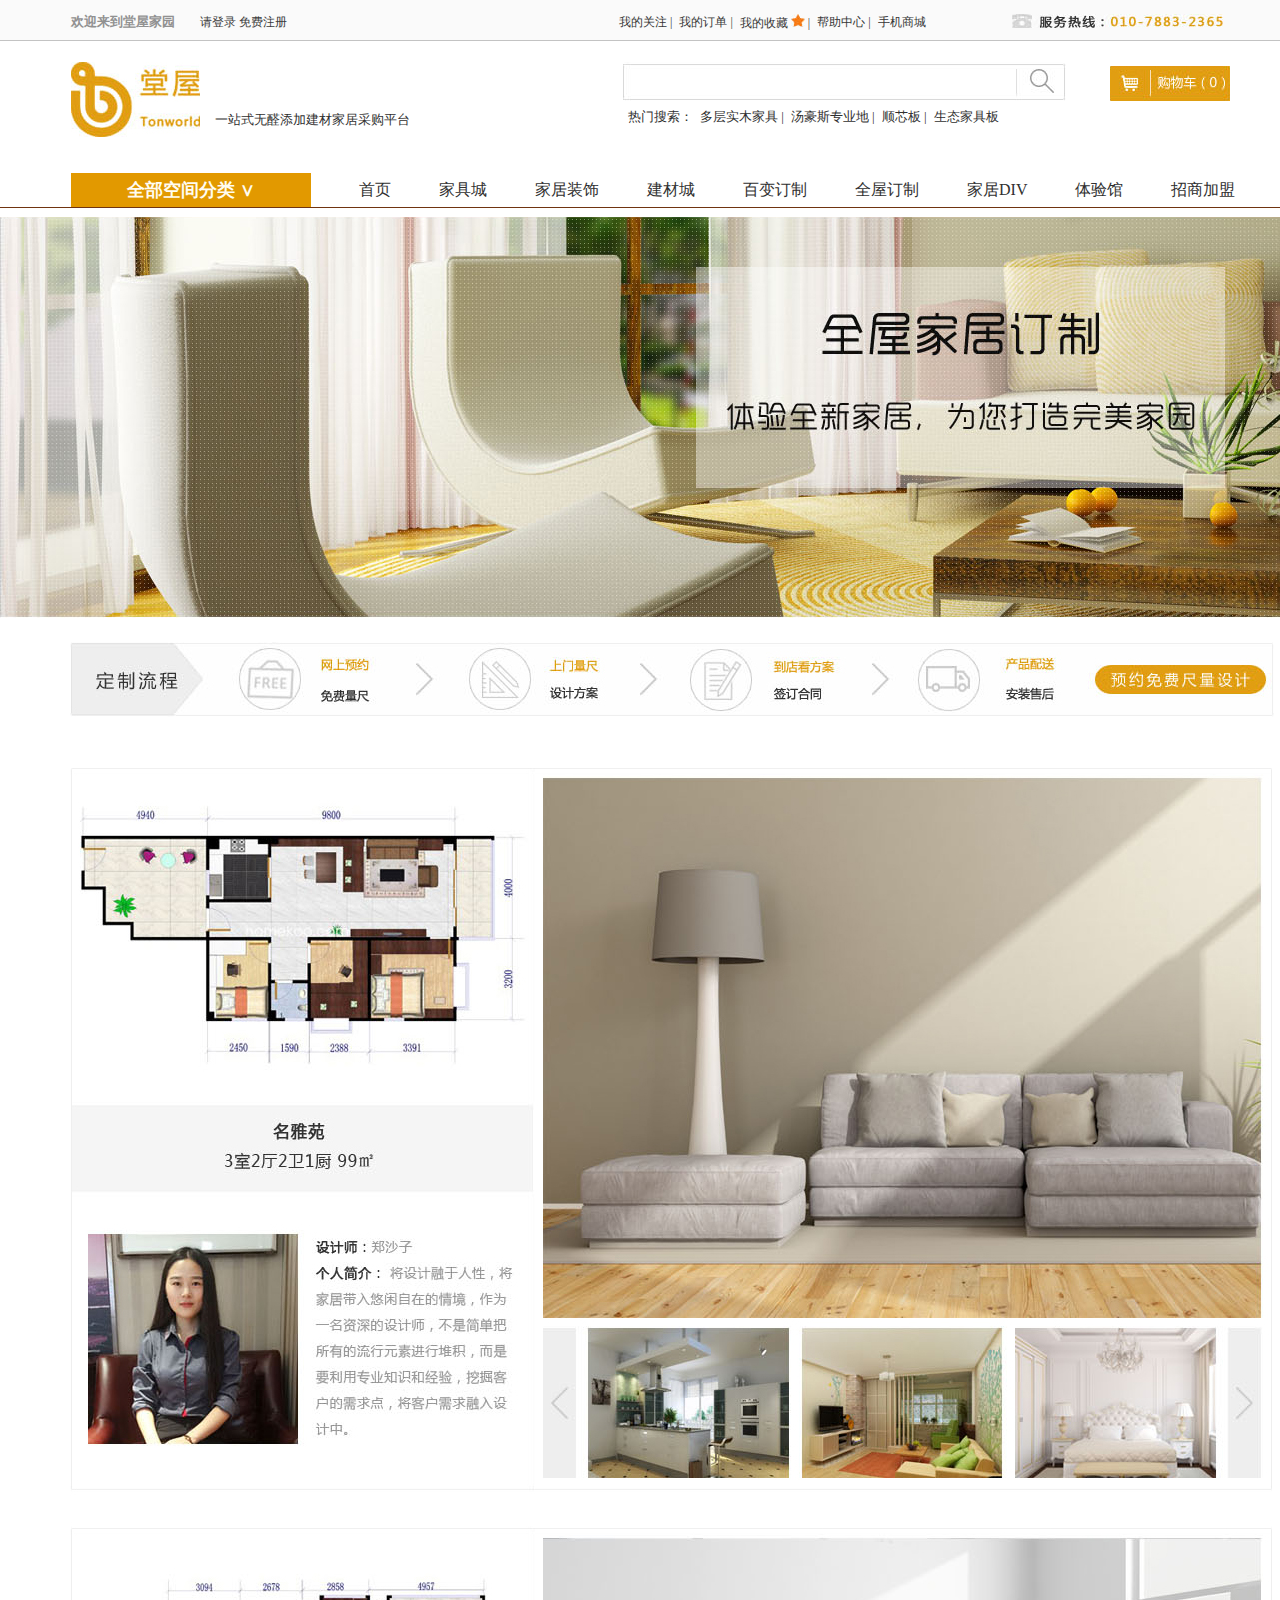
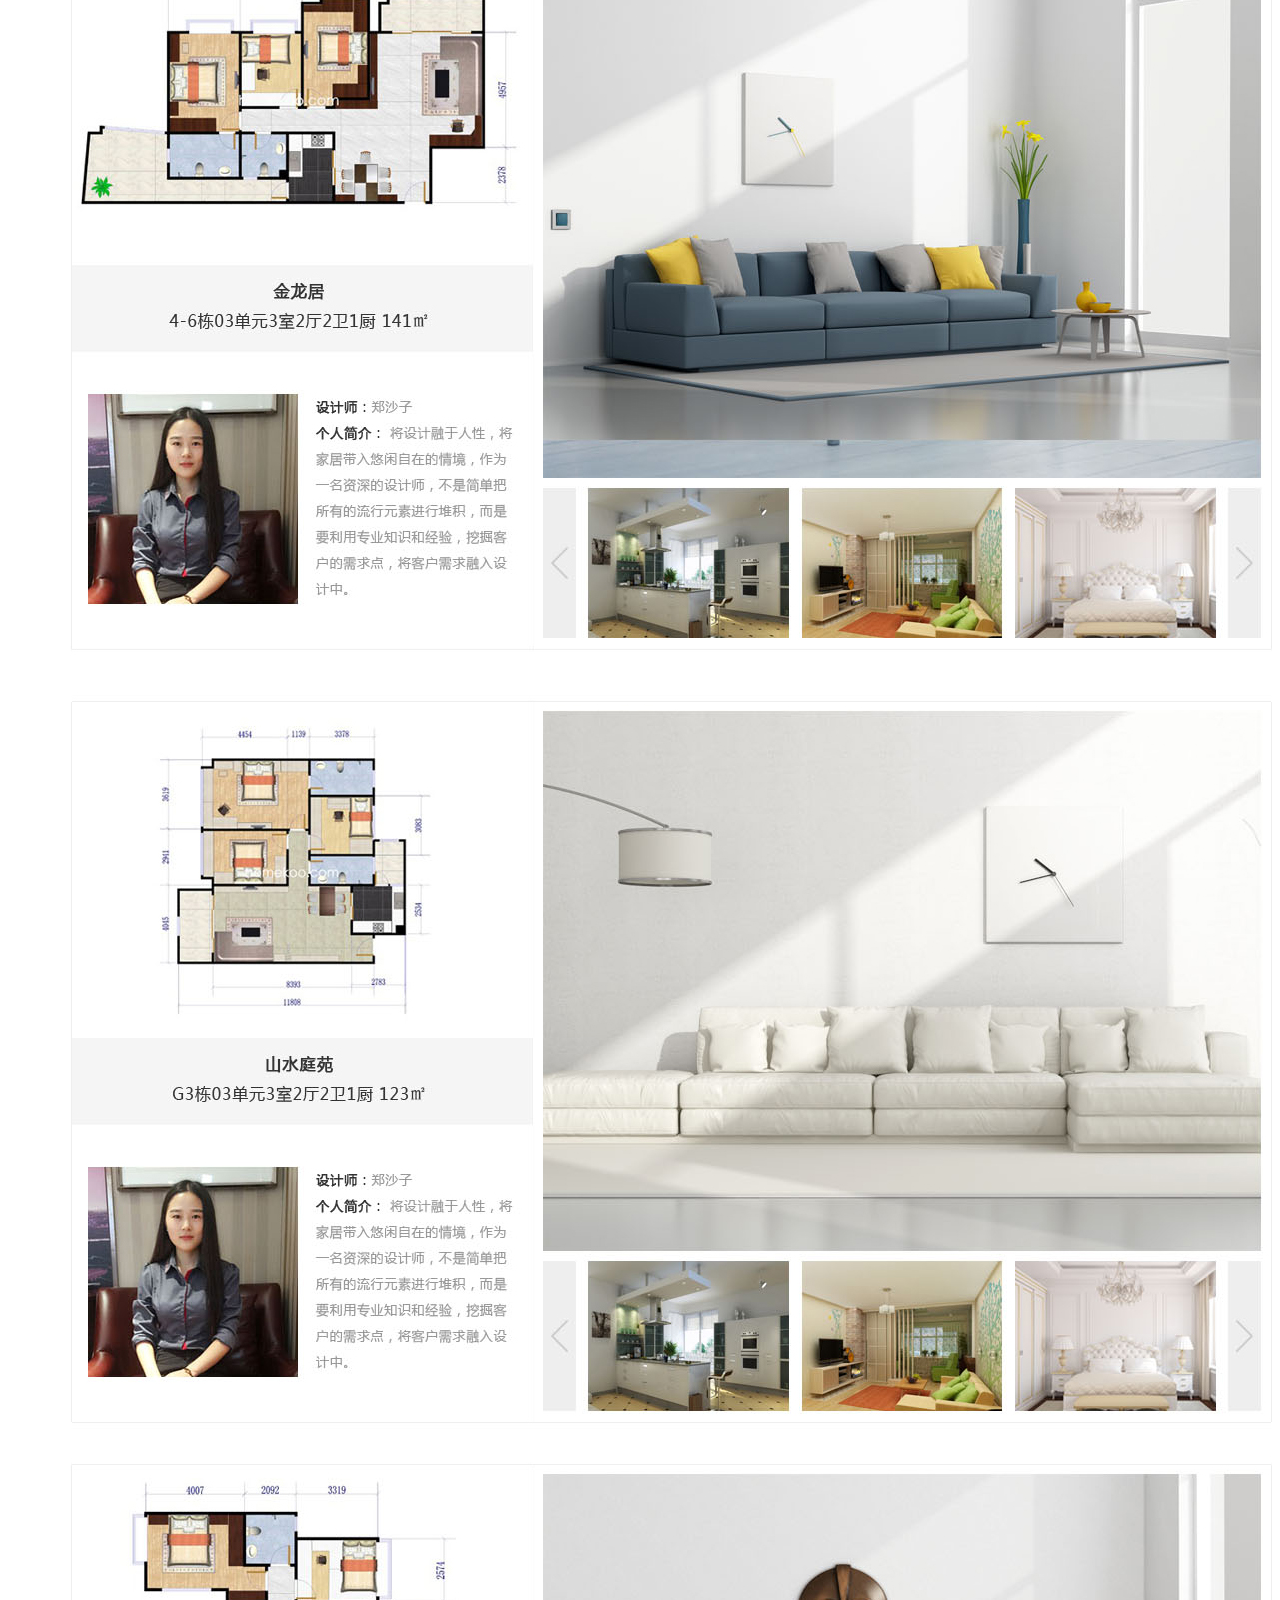
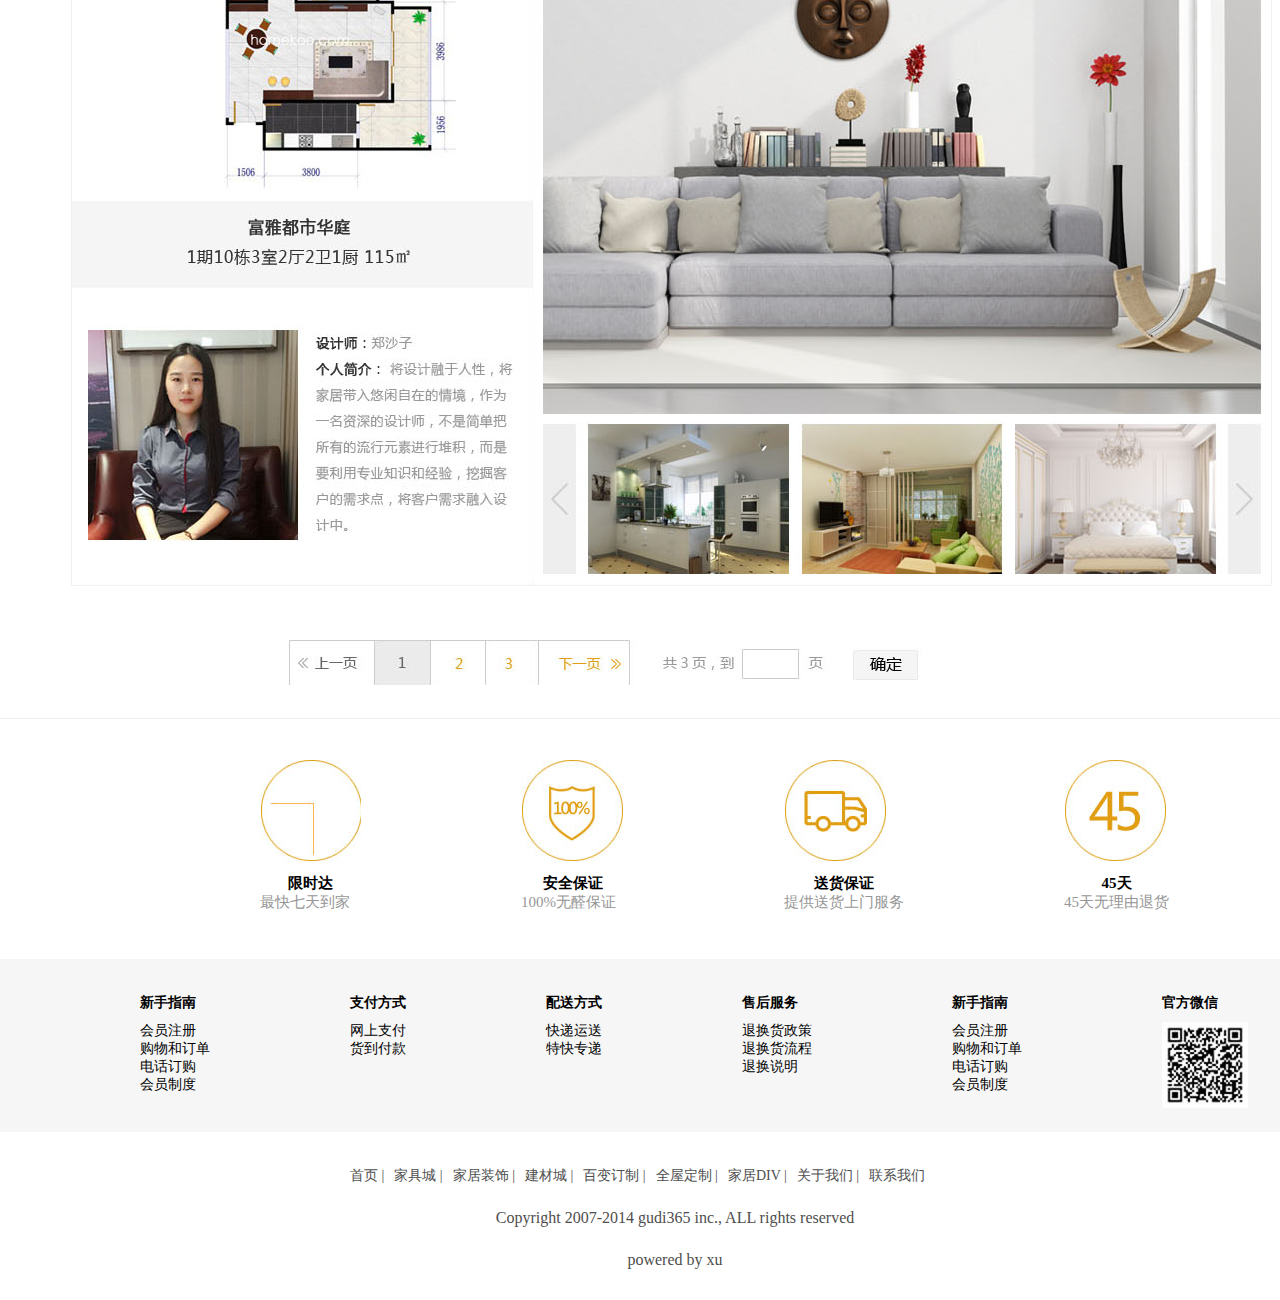
<file: tangwu/index.html>
<!DOCTYPE html>
<html lang="en">
<head>
	<meta charset="UTF-8">
	<title>Document</title>
	<link rel="stylesheet" href="style/index.css">
</head>
<body>
<div id="header">
	<div id="top">
		<div class="top">
		<h1>欢迎来到堂屋家园</h1>
	    <p>请登录   免费注册</p>
	    <ul>
			<li>我的关注 |</li>
			<li>我的订单 |</li>
			<li>我的收藏 <img src="images/1.jpg" alt=""> |</li>
			<li>帮助中心 |</li>
			<li>手机商城 </li>
		</ul>
		<img class="img1" src="images/27.jpg" alt="">
	</div>
	
	</div>
	<div class="logo"><img class="img2"  src="images/3.jpg" alt="">
		<p>一站式无醛添加建材家居采购平台</p>
	</div>
	<div class="search">
		<img class="img3" src="images/4.gif" alt="">                  
		<img class="img4" src="images/5.jpg" alt="">
		<ul>
			<li>热门搜索：</li>
			<li>多层实木家具 |</li>
			<li>汤豪斯专业地 |</li>
			<li>顺芯板 |</li>
			<li>生态家具板 </li>
		</ul>
	</div>
	<div class="clear"></div>
	<div class="nav">
		<h2>全部空间分类 ∨</h2>
		<ul>
			<li>首页</li>
			<li>家具城</li>
			<li>家居装饰</li>
			<li>建材城</li>
			<li>百变订制</li>
			<li>全屋订制</li>
			<li>家居DIV</li>
			<li>体验馆</li>
			<li>招商加盟</li>
		</ul>
	</div>
</div>
<div id="banner">
	<img src="images/6.jpg" alt="">
</div>
<div id="container">
	<div class="c-top">
		<img src="images/7.jpg" alt="">
	</div>
	<div class="c-left">
		<img src="images/8.jpg" alt="">
	</div>
	<div class="c-right">
		<img src="images/9.jpg" alt="">
	</div>
	<div class="c-bottom">
		<img src="images/10.jpg" alt="">
	</div>
</div>
<div id="footer">
	<div class="footer-top">
	<div class="box1">
		<img src="images/22.jpg" alt="">
		<h1>限时达</h1>
		<p>最快七天到家</p>
	</div>
	<div class="box2">
		<img src="images/23.jpg" alt="">
		<h1>安全保证</h1>
		<p>100%无醛保证</p>
	</div>
	<div class="box2">
		<img src="images/24.jpg" alt="">
		<h1>送货保证</h1>
		<p>提供送货上门服务</p>
	</div>
	<div class="box2">
		<img src="images/25.jpg" alt="">
		<h1>45天</h1>
		<p>45天无理由退货</p>
	</div>
	</div>
	<div class="footer-center">
		<div class="box3">
			<h2>新手指南</h2>
			<ul>
				<li>会员注册</li>
				<li>购物和订单</li>
				<li>电话订购</li>
				<li>会员制度</li>
			</ul>
		</div>
		<div class="box3">
			<h2>支付方式</h2>
			<ul>
				<li>网上支付</li>
				<li>货到付款</li>
			</ul>
		</div>
		<div class="box3">
			<h2>配送方式</h2>
			<ul>
				<li>快递运送</li>
				<li>特快专递</li>
			</ul>
		</div>
		<div class="box3">
			<h2>售后服务</h2>
			<ul>
				<li>退换货政策</li>
				<li>退换货流程</li>
				<li>退换说明</li>
			</ul>
		</div>
		<div class="box3">
			<h2>新手指南</h2>
			<ul>
				<li>会员注册</li>
				<li>购物和订单</li>
				<li>电话订购</li>
				<li>会员制度</li>
			</ul>
		</div>
		<div class="box3">
			<h2>官方微信</h2>
			<img src="images/26.jpg" alt="">
		</div>
	</div>
	<div class="footer-bottom">
		<ul>
			<li>首页  |</li>
			<li>家具城 |</li>
			<li>家居装饰 |</li>
			<li>建材城 |</li>
			<li>百变订制 |</li>
			<li>全屋定制 |</li>
			<li>家居DIV |</li>
			<li>关于我们 |</li>
			<li>联系我们 </li>
		</ul>
		<p>Copyright 2007-2014 gudi365 inc., ALL rights reserved</p>
		<p>powered by xu</p>
	</div>
</div>
</body>
</html>
</file>
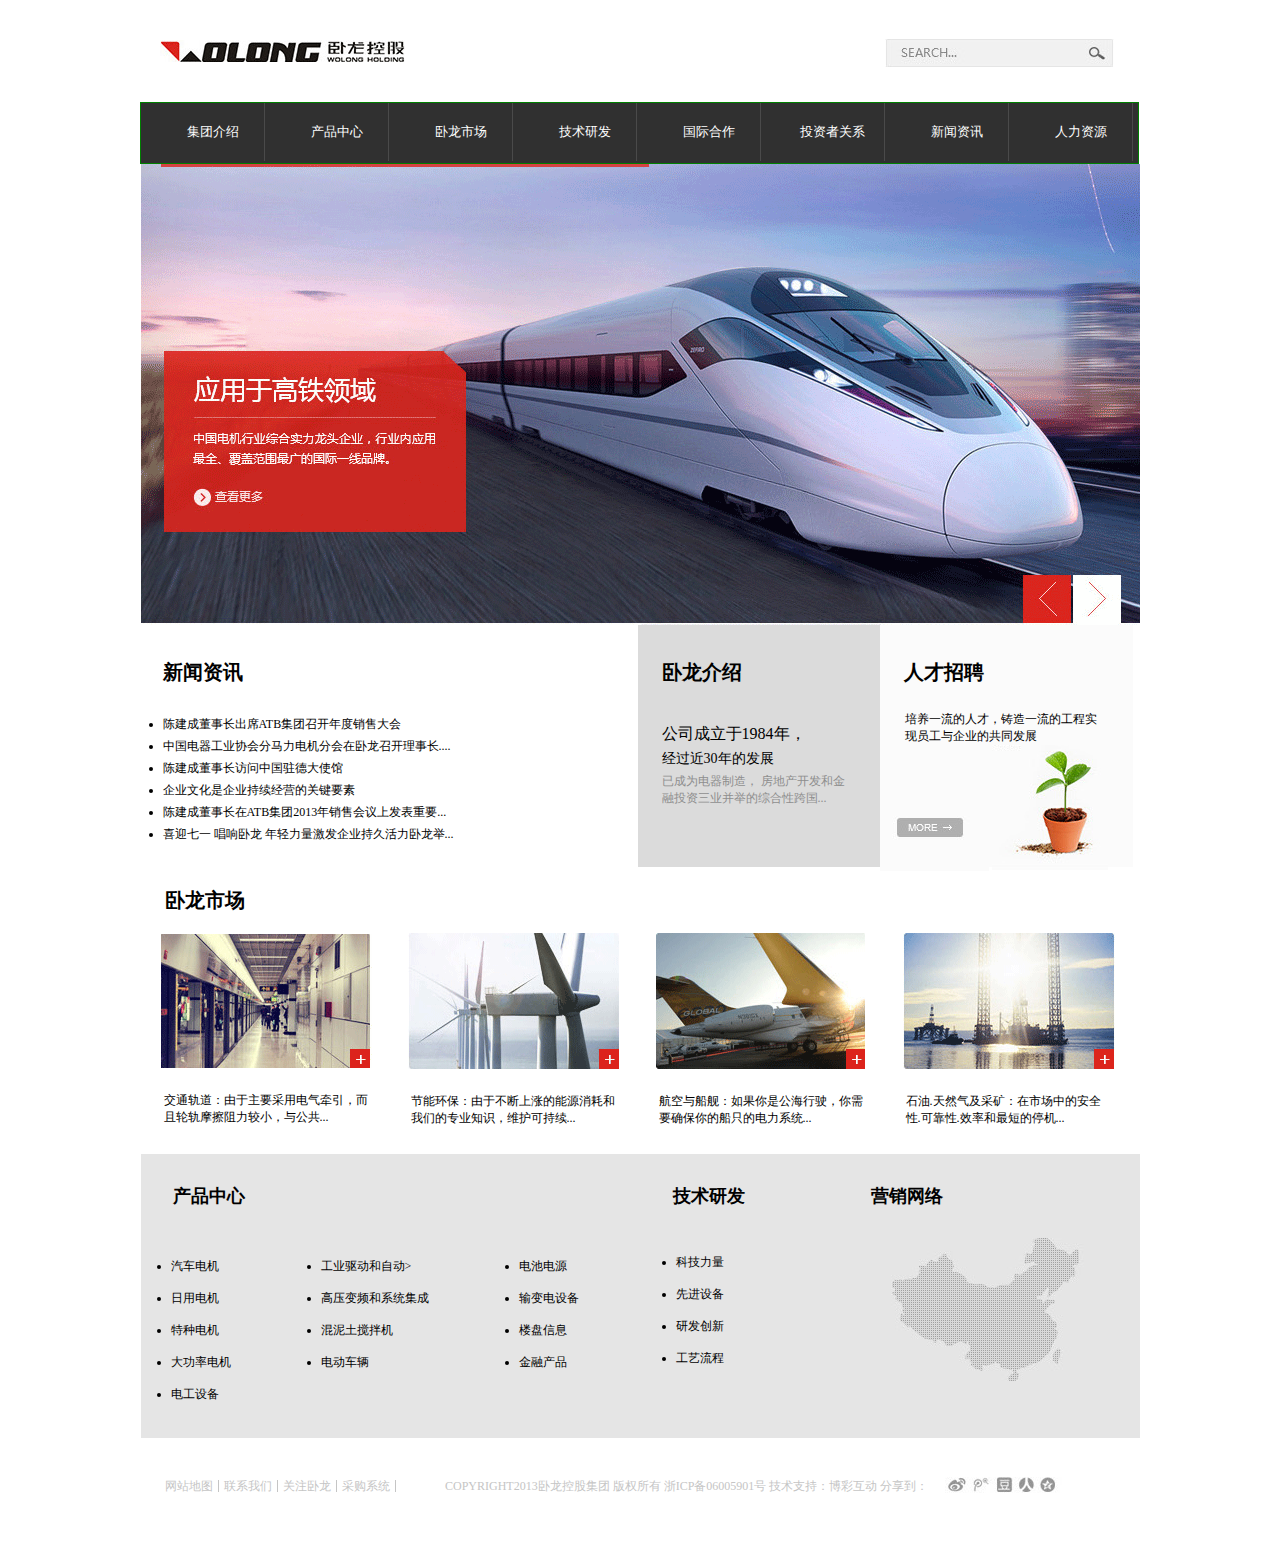
<file: wolong/index.html>
<!DOCTYPE html>
<html lang="en">
<head>
	<meta charset="UTF-8">
	<title>Document</title>
	<link rel="stylesheet" href="style/index.css">
</head>
<body>
	<div class="header">
		<div class="logo">
			<img src="images/logo.gif" alt="">
		</div>
		<div class="seach">
			<img src="images/seach.gif" alt="">
			
		</div>
		<div class="nav">
			<ul>
				<li>集团介绍</li>
				<li>产品中心</li>
				<li>卧龙市场</li>
				<li>技术研发</li>
				<li>国际合作</li>
				<li>投资者关系</li>
				<li>新闻资讯</li>
				<li>人力资源</li>
			</ul>
	</div>
	<div class="banner">
		<img src="images/02.gif" alt="">
	</div>
	<div class="container">
		<div class="box1">
			<h3 class="c-b-xin">新闻资讯</h3>
				<ul>
					<li>陈建成董事长出席ATB集团召开年度销售大会</li>
					<li>中国电器工业协会分马力电机分会在卧龙召开理事长....</li>
					<li>陈建成董事长访问中国驻德大使馆</li>
					<li>企业文化是企业持续经营的关键要素</li>
					<li>陈建成董事长在ATB集团2013年销售会议上发表重要...</li>
					<li>喜迎七一 唱响卧龙 年轻力量激发企业持久活力卧龙举...</li>
				</ul>
		</div>
		<div class="box2">
			<h3 class="c-b-wo">卧龙介绍</h3>
			<p class="c-b-gong">公司成立于1984年，
			</p>
				<p class="c-b-jing">经过近30年的发展</p>
			
			<p class="c-b-yi">已成为电器制造，
				房地产开发和金融投资三业并举的综合性跨国...</p>
			
		</div>
		<div class="box3">
			<h3 class="c-b-ren">人才招聘</h3>
			<p class="c-b-pei">培养一流的人才，铸造一流的工程实现员工与企业的共同发展
			</p>
			<img src="images/05.gif" alt="">
			<img src="images/06.gif" alt="">
		</div>	
		<div class="ben">
			<div class="ben1">
				<h3 class="b-b-wo">卧龙市场</h3>
				<div class="b-b-i">
					<img src="images/03.gif" alt="">
				</div>
				<p class="b-b-jiao">交通轨道：由于主要采用电气牵引，而且轮轨摩擦阻力较小，与公共...</p>
			</div>
			<div class="ben2">
				<div class="b-b-o">
					<img src="images/09.gif" alt="">
				</div>
				<p class="b-b-jie">节能环保：由于不断上涨的能源消耗和我们的专业知识，维护可持续...</p>
			</div>
			<div class="ben3">
				<div class="b-b-p">
					<img src="images/08.gif" alt="">
				</div>
				<p class="b-b-hang">航空与船舰：如果你是公海行驶，你需要确保你的船只的电力系统...</p>
			</div>
			<div class="ben4">
				<div class="b-b-q">
					<img src="images/07.gif" alt="">
				</div>
				<p class="b-b-shi">石油.天然气及采矿：在市场中的安全性.可靠性.效率和最短的停机...</p>
			</div>
		</div>
	 </div>
	<div class="footer">
		<div class="ban">
			<h3 class="f-b-chan">产品中心</h3>
			<ul class="f-b-o">
				<li>汽车电机</li>
				<li>日用电机</li>
				<li>特种电机</li>
				<li>大功率电机</li>
				<li>电工设备</li>
			</ul>
			<ul class="f-b-p">
				<li >工业驱动和自动></li>
				<li>高压变频和系统集成</li>
				<li>混泥土搅拌机</li>
				<li>电动车辆</li>
			</ul>
			<ul class="f-b-q">
				<li>电池电源</li>
				<li>输变电设备</li>
				<li>楼盘信息</li>
				<li>金融产品</li>
			</ul>
		</div>
		<div class="ban2">
			<h3 class="f-b-w">技术研发</h3>
			<ul class="f-b-r">
				<li >科技力量</li>
				<li >先进设备</li>
				<li >研发创新</li>
				<li >工艺流程</li>
			</ul>
		</div>
		<div class="ban3">
			<h3 class="f-b-g">营销网络</h3>
			<div class="f-b-k">
				<img src="images/10.gif" alt="">
			</div>
		</div>
		
	</div>
	<div class="feet">
		<div class="wok">
			<ul class="f-w-q">
				<li>网站地图</li>
				<li>联系我们</li>
				<li>关注卧龙</li>
				<li>采购系统</li>
			</ul>
		</div>
		<div class="wok2">
			<P class="f-w-o">COPYRIGHT2013卧龙控股集团  版权所有 浙ICP备06005901号	技术支持：博彩互动	分享到：</P>
		</div>
			<div class="wok3">
				<img src="images/12.gif" alt="">
			</div>
	</div>
</body>
<html></html>
</file>
<file: tangwu/style/index.css>
*{
		margin: 0px;
		padding: 0px;
	}
	#header{
		border-bottom: 1px solid #703410;
		width: 1920px;
		height: 207px;
	}
	#header .top{
		height: 40px;
		background-color: #fafafa;
		border-bottom: 1px solid #c3c3c3;
	}
	#header .top{
		width: 1920px;
		margin: 0 auto;
	}
	#header .top h1{
		float: left;
		margin-top: 13px;
		font-size: 13px;
		color: #919191;
		margin-left: 71px;
	}
	#header .top p{
 		float: left;
 		margin-top: 14px;
 		margin-left: 25px;
 		color: #3c3c3c;
 		font-size: 12px;
 	}
 	#header .top ul{
 		margin-left: 325px;
 		margin-top: 14px;
 		font-size: 12px;
 		color: #373737;
 		float: left;
 		width: 400px;
 	}
 	.top li{
 		list-style: none;
 		float: left;
 		margin-left: 7px;
 		height: 15px;
 	}
 	#header .top .img1{
		margin-top: 14px;
 	}
 	#header .logo{
 		width: 339px;
 		height: 108px;
 		float: left;
 		margin-left: 71px;
	}
	.logo .img2{
 		margin-top: 21px;
 	}
 	.logo p{
 		float: right;
		margin-top: 70px;
		font-size: 13px;
		margin-left: 12px;
		color: #303030;
 	}
	#header .search{
	width: 610px;
	margin-left: 211px;
	margin-top: 21px;
	float: left;
	}
	#header .search .img4{
		margin-left: 40px;
	}
	#header .search ul{
		list-style: none;
		font-size: 13px;
		color: #303030;
		float:left;
		width: 609px;
		margin-top: 3px;
		}
		.search li{
			float: left;
			margin-left: 7px;
		}
	.clear{
		clear:both;
	}
	#header .nav{
		float: left;
		margin-top: 24px;
		width: 1920px;
		height: 44px;
		margin-left: 71px;
	}
	#header .nav h2{
		width: 240px;
		height: 34px;
		float: left;
		font-size: 18px;
		text-align: center;
		line-height: 34px;	
		color: #fffcf1;
		background-color: #e29900;
	}
	#header .nav ul{
		list-style: none;
		float: left;
		font-size: 16px;
		color: #303030;
		line-height: 34px;
		width: 958px;
	}
	#header .nav li{
		float: left;
		margin-left: 48px;
	}
	#banner{
		width: 1920px;
		height: 400px;
		float: left;
	}
	#container{
		width: 1920px;
		margin-top: 25px;
		float: left;
	}
	#container .c-top{
		margin-left: 70px;
	}
	#container .c-left{
		width: 463px;
		float: left;
		margin-top: 47px;
		margin-left: 70px;
	}
	#container .c-right{
		margin-top: 47px;
	}
	#container .c-bottom{
		margin-top: 50px;
		margin-left: 288px;
	}
	#footer{
		width: 1920px;
		height: 581px;
		float: left;
		border-top: 1px solid #f1f1f1;
		margin-top: 29px;
	}
	#footer .footer-top{
		float: left;
		margin-top: 40px;
		height: 200px;

	}
	#footer .footer-top .box1{
		float: left;
		margin-left: 260px;
	}
	#footer .footer-top h1{
		font-size: 15px;
		text-align: center;
		margin-top: 8px;
	}
	#footer .footer-top p{
		font-size: 15px;
		color: #969696;
	}
	#footer .footer-top .box2{
		float: left;
		margin-left: 160px;
	}
	#footer .footer-center{
		width: 1920px;
		height: 173px;
		background-color: #f6f6f6;
		float: left;
	}
	#footer .footer-center .box3{
		margin-top: 35px;
		margin-left: 140px;
		float: left;
	}
	.footer-center h2{
		font-size: 14px;
	}
	.footer-center ul{
		list-style: none;
		margin-top: 10px;
		font-size: 14px;
	}
	.footer-center img{
		margin-top: 10px;
	}
	.footer-bottom{
		width: 1920px;
		height: 142px;
		float: left;
	}
.footer-bottom ul{
	list-style: none;
	float: left;
	font-size: 14px;
	margin-left: 340px;
	margin-top: 35px;
	width: 1920px;
}
.footer-bottom li{
	float: left;
	
	margin-left: 10px;
	color: #4e4e4e;
}
.footer-bottom p{
	float: left;
	margin-top: 24px;
	text-align: center;
	color: #4e4e4e;
	width: 1350px;
}
</file>
<file: wolong/style/index.css>
*{
	margin:0px;
	padding:0px;
}

.header{
	width:1000px;
	height:160px;
	margin:0 auto;}
	.header .logo{
		width:245px;
		height:23px;
		float:left;
		margin-top: 39px;
		margin-left: 20px;
		margin-bottom: 40px;
	}
	.header .seach{
		width:227px;
		height:25px;
		float:right;
		margin-top: 39px;
		margin-right: 28px;
		margin-bottom:33px; 
	}

	.header .nav{
		width:997px;
		height:60px;
		border:1px solid green;
		float:left;
		background-color: #303030;
	}
	.header .nav ul {
		width:997px;
		height:58px;}
	.header .nav li{
		width:103px;
		height:58px;
		border-right:1px solid #4a4a4a;
		list-style: none;
		float:left;
		line-height: 58px;
		margin-bottom: 25px;
		margin-left: 20px;
		font-size: 13px;
		text-align: center;
		color:#fff;
	}
.banner{
	width:999px;
	height:624px;
	margin:0 auto;
}
.container{
	width:999px;
	height:530px;
	margin:0 auto;
}
.container .box1{
	width:497px;
	height:243px;
	float: left;
}
.container .box1 .c-b-xin{
	margin-top: 35px;
	margin-left: 22px;
	font-size: 20px;
}

.container .box1 ul{
margin-top: 30px;
margin-left: 22px;
}

.container .box1 li{
	
	width: 479px;
	height: 22px;
	font-size: 12px;
	}


.container .box2{
	width: 242px;
	height:243px;
	font-size: 12px;
	float: left;
	background-color: #DBDBDB;
}
.container .box2 .c-b-wo{
	font-size: 20px;
	margin-top: 35px;
	margin-left: 24px;
}
.container .box2 .c-b-gong {
	margin-top: 38px;
	margin-left: 24px;
	font-size: 16px;
	margin-right: 70px;
}
.container .box2 .c-b-jing {
	margin-top: 5px;
	margin-left: 24px;
	font-size: 14px;
	margin-right: 70px;
}
.container .box2 .c-b-yi {
	margin-top: 5px;
	margin-left: 24px;
	font-size: 12px;
	margin-right: 24px;
	color:#8E8E8E;
}
.container .box3{
	width: 253px;
	height: 243px;
	font-size: 12px;
	float: left;
	background-color:#fbfbfb;
}
.container .box3 .c-b-ren{
	font-size: 20px;
	margin-top: 35px;
	margin-left: 24px;
}
.container .box3 .c-b-pei{
	margin-top: 25px;
	margin-left: 25px;
	margin-right: 25px;
	font-size: 12px;
}

.container .ben .ben1{
	width: 247px;
	height: 285px;
	float: left;
}

.container .ben .ben1 .b-b-wo{
	font-size: 20px;
	margin-top: 20px;
	margin-left: 24px;
	margin-right: 22px;
}
.container .ben .ben1 .b-b-i{
	margin-top: 20px;
	margin-left: 20px;
}
.container .ben .ben1 .b-b-jiao{
	margin-top: 20px;
	margin-left: 23px;
	font-size: 12px;
	margin-right: 20px;
}
.container .ben .ben2{
	width: 248px;
	height:285px;
		float: left;
}
.container .ben .ben2 .b-b-o{
	margin-top: 65px;
	margin-left: 20px;	
}
.container .ben .ben2 .b-b-jie{
	margin-top: 20px;
	margin-left: 23px;
	font-size: 12px;
	margin-right: 20px;
}
.container .ben .ben3{
	width: 247px;
	height: 285px;
		float: left;
}
.container .ben .ben3 .b-b-p{
	margin-top: 65px;
	margin-left: 20px;	
}
.container .ben .ben3 .b-b-hang{
	margin-top: 20px;
	margin-left: 23px;
	font-size: 12px;
	margin-right: 20px;
}
.container .ben .ben4{
	width: 248px;
	height: 285px;
		float: left;
}
.container .ben .ben4 .b-b-q{
	margin-top: 65px;
	margin-left: 20px;	
}
.container .ben .ben4 .b-b-shi{
	margin-top: 20px;
	margin-left: 23px;
	font-size: 12px;
	margin-right: 20px;
}
.footer{
	width:999px;
	height:284px;
	margin:0 auto;
	background-color: #e5e5e5
}
.footer .ban .f-b-chan{
	margin-top: 30px;
	margin-left: 32px;
	font-size: 18px;
}
.footer .ban .f-b-o{
	margin-top: 35px;
	margin-left: 30px;
	margin-right: 60px;
	font-size: 12px;
	float:left;
}
.footer .ban .f-b-p{
	margin-top: 35px;
	margin-left: 30px;
	margin-right: 60px;
	font-size: 12px;
	float:left;
}
.footer .ban .f-b-q{
	margin-top: 35px;
	margin-left: 30px;
	margin-right: 60px;
	font-size: 12px;
	float:left;
}
.footer .ban{
	width:500px;
	height: 250px;
	float: left;
}
.footer .ban .f-b-o li{
	margin-top: 15px;
}

.footer .ban .f-b-q li{
	margin-top: 15px;
}

.footer .ban .f-b-p li{
	margin-top: 15px;
}
.footer .ban2 .f-b-w{
	margin-top: 30px;
	margin-left: 32px;
	font-size: 18px;
}
.footer .ban2 .f-b-r{
	margin-top: 46px;
	margin-left: 35px;
	font-size: 12px;

}
.footer .ban2 .f-b-r li{
	margin-top: 15px;
}
.footer .ban2 {
	width: 200px;
	height: 250px;
	float: left;
}
.footer .ban3 .f-b-g{
	margin-top:  30px;
	margin-left: 30px;
	font-size: 18px;
}
.footer .ban3 .f-b-k{
	margin-left: 50px;
	margin-top: 30px;
}
.footer .ban3{
	width: 290px;
	height: 250px;
	float: left;
}
.feet {
	width: 999px;
	height: 80px;
}
.feet .wok .f-w-q li{
	margin-top: 25px;
	width: 58px;
	height: 12px;
	border-right: 1px solid #c5c5c5;
	list-style: none;
	float:left;
	line-height: 12px;
	font-size: 12px;
	text-align: center;
	color: #c5c5c5;
}
.feet .wok2 .f-w-o{
	margin-top: 25px;
	float: left;
	font-size: 12px;
	color: #C5C5C5;
}

.feet .wok{
	margin-top: 17px;
	margin-left: 20px;
	width:265px;
	height:80px;
	float: left;
}
.feet .wok2{
	margin-top: 15px;
	margin-left: 20px;
	width: 500px;
	height: 80px;
	float:left;
}
.feet .wok3{
	width: 180px;
	height:80px;
	float: left;
	margin-top: 32px;
	margin-right: 2px;
}
</file>
